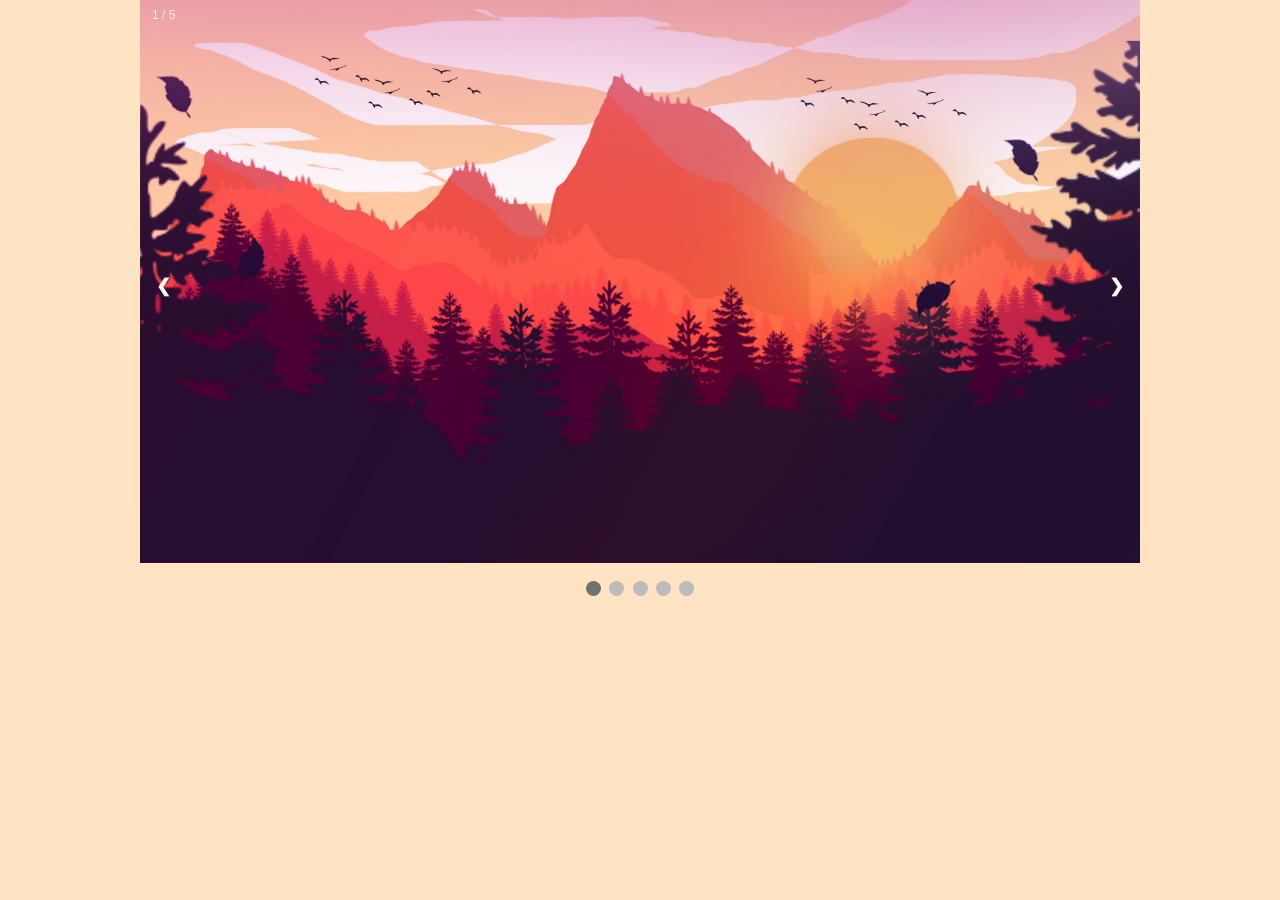
<file: collect.html>
<!DOCTYPE html>
<html lang="en">

<head>
    <meta charset="UTF-8">
    <meta http-equiv="X-UA-Compatible" content="IE=edge">
    <meta name="viewport" content="width=device-width, initial-scale=1.0">
    <title>Images</title>

    <style>
        * {
            background-color: bisque;
            box-sizing: border-box
        }
        
        body {
            font-family: Verdana, sans-serif;
            margin: 0
        }
        
        .mySlides {
            display: none;
        }
        
        img {
            vertical-align: middle;
        }
        /* Slideshow container */
        
        .slideshow-container {
            max-width: 1000px;
            position: relative;
            margin: auto;
        }
        /* Next & previous buttons */
        
        .prev,
        .next {
            background-color: transparent;
            cursor: pointer;
            position: absolute;
            top: 50%;
            width: auto;
            padding: 16px;
            margin-top: -22px;
            color: white;
            font-weight: bold;
            font-size: 18px;
            transition: 0.6s ease;
            border-radius: 0 3px 3px 0;
            user-select: none;
        }
        /* Position the "next button" to the right */
        
        .next {
            right: 0;
            border-radius: 3px 0 0 3px;
        }
        /* On hover, add a black background color with a little bit see-through */
        
        .prev:hover,
        .next:hover {
            color: fuchsia;
            background-color: rgba(0, 0, 0, 0.8);
        }
        /* Caption text */
        /* .text {
            background-color: transparent;
            color: #f2f2f2;
            font-size: 15px;
            padding: 8px 12px;
            position: absolute;
            bottom: 8px;
            width: 100%;
            text-align: center;
        } */
        /* Slide number (1/3 etc) */
        
        .numbertext {
            padding-top: 50%;
            background-color: unset;
            color: #f2f2f2;
            font-size: 12px;
            padding: 8px 12px;
            position: absolute;
            top: 0;
        }
        /* The dots/bullets/indicators */
        
        .dot {
            cursor: pointer;
            height: 15px;
            width: 15px;
            margin: 0 2px;
            background-color: #bbb;
            border-radius: 50%;
            display: inline-block;
            transition: background-color 0.6s ease;
        }
        
        .active,
        .dot:hover {
            background-color: #717171;
        }
        /* Fading animation */
        
        .fade {
            -webkit-animation-name: fade;
            -webkit-animation-duration: 1.5s;
            animation-name: fade;
            animation-duration: 1.5s;
        }
        
        @-webkit-keyframes fade {
            from {
                opacity: .4
            }
            to {
                opacity: 1
            }
        }
        
        @keyframes fade {
            from {
                opacity: .4
            }
            to {
                opacity: 1
            }
        }
        /* On smaller screens, decrease text size */
        
        @media only screen and (max-width: 300px) {
            .prev,
            .next,
            .text {
                font-size: 11px
            }
        }
    </style>
</head>


<body>

    <div class="slideshow-container">

        <div class="mySlides fade">
            <div class="numbertext">1 / 5</div>
            <img src="pic1.jpg" style="width:100%">
            <!-- <div class="text">Space</div> -->
        </div>

        <div class="mySlides fade">
            <div class="numbertext">2 / 5</div>
            <img src="pic2.jpg" style="width:100%">
            <!-- <div class="text">Ocean</div> -->
        </div>

        <div class="mySlides fade">
            <div class="numbertext">3 / 5</div>
            <img src="pic3.jpg" style="width:100%">
            <!-- <div class="text">Red Moon</div> -->
        </div>

        <div class="mySlides fade">
            <div class="numbertext">4 / 5</div>
            <img src="pic4.jpg" style="width:100%">
            <!-- <div class="text">Leaf</div> -->
        </div>

        <div class="mySlides fade">
            <div class="numbertext">5 / 5</div>
            <img src="pic5.jpg" style="width:100%">
            <!-- <div class="text">3D-cube</div> -->
        </div>

        <a class="prev" onclick="plusSlides(-1)">&#10094;</a>
        <a class="next" onclick="plusSlides(1)">&#10095;</a>

    </div>
    <br>

    <div style="text-align:center">
        <span class="dot" onclick="currentSlide(1)"></span>
        <span class="dot" onclick="currentSlide(2)"></span>
        <span class="dot" onclick="currentSlide(3)"></span>
        <span class="dot" onclick="currentSlide(4)"></span>
        <span class="dot" onclick="currentSlide(5)"></span>
    </div>

    <script>
        var slideIndex = 1;
        showSlides(slideIndex);

        function plusSlides(n) {
            showSlides(slideIndex += n);
        }

        function currentSlide(n) {
            showSlides(slideIndex = n);
        }

        function showSlides(n) {
            var i;
            var slides = document.getElementsByClassName("mySlides");
            var dots = document.getElementsByClassName("dot");
            if (n > slides.length) {
                slideIndex = 1
            }
            if (n < 1) {
                slideIndex = slides.length
            }
            for (i = 0; i < slides.length; i++) {
                slides[i].style.display = "none";
            }
            for (i = 0; i < dots.length; i++) {
                dots[i].className = dots[i].className.replace(" active", "");
            }
            slides[slideIndex - 1].style.display = "block";
            dots[slideIndex - 1].className += " active";
        }
    </script>
</body>

</body>

</html>
</file>
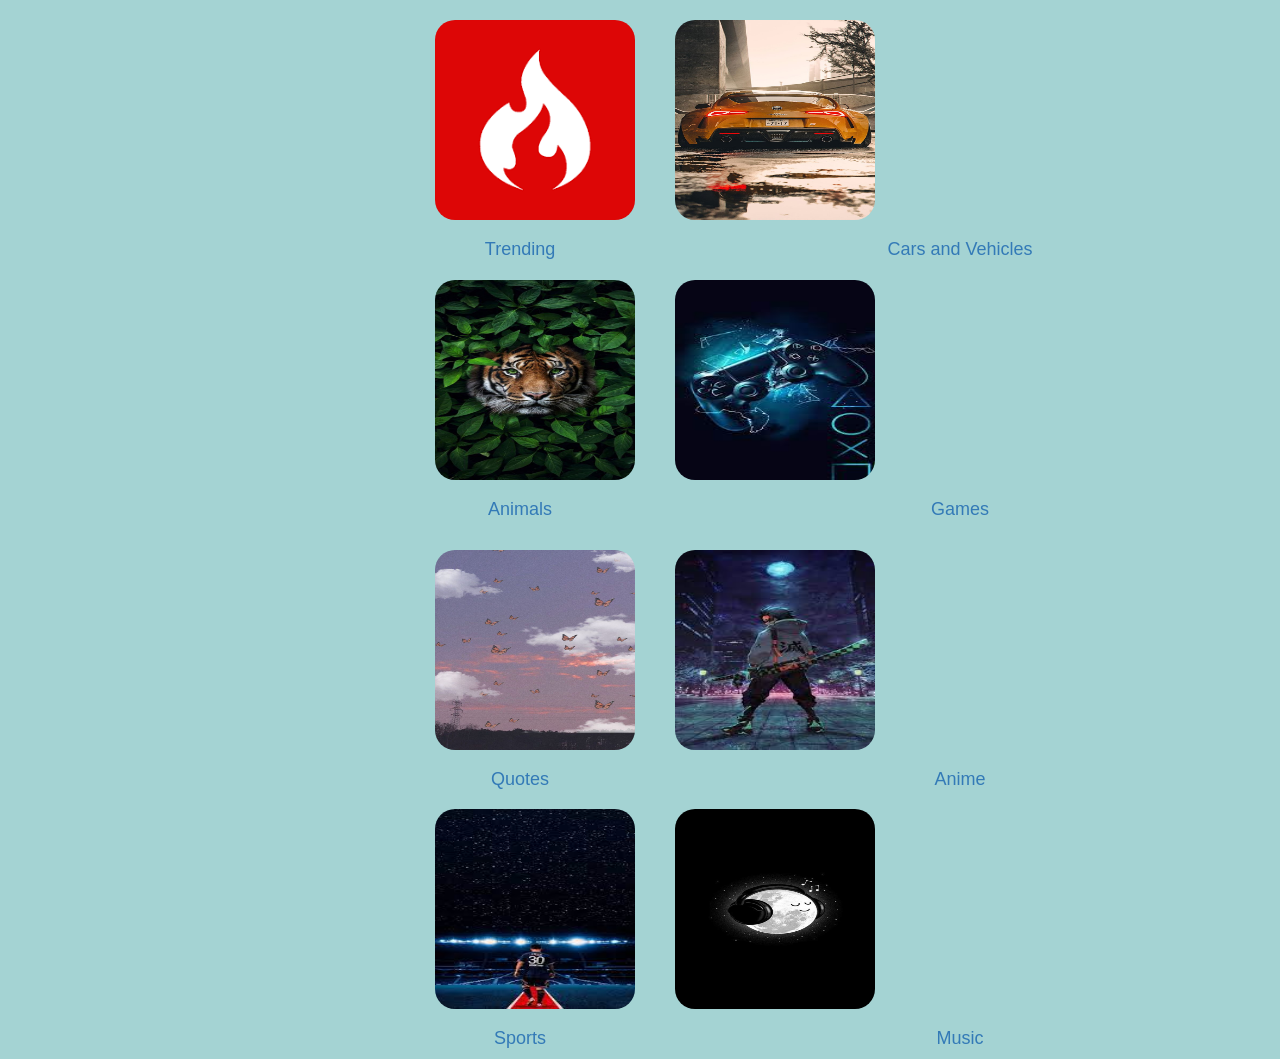
<file: images.html>
<!DOCTYPE html>
<html lang="en">
<head>
    <meta charset="UTF-8">
    <meta http-equiv="X-UA-Compatible" content="IE=edge">
    <meta name="viewport" content="width=device-width, initial-scale=1.0">
    <title>Images</title>
    <script src="https://maxcdn.bootstrapcdn.com/bootstrap/3.4.1/js/bootstrap.min.js"></script>
    <link rel="stylesheet" href="https://maxcdn.bootstrapcdn.com/bootstrap/3.4.1/css/bootstrap.min.css">
    <link rel="stylesheet" href="home1.css">
</head>
<body>
    <div>
        <div class="container col-lg-6">
            <div class="course div1">
                <a href="Random.html">
                    <figure><img src="download.png" alt=""></figure>
                    <h4>Trending</h4>
                </a>
                
                <a href="animals.html">
                    <figure><img src="animals.jpg" alt=""></figure>
                    <h4>Animals</h4>
                </a>
            </div>

        </div>
        <div class="course div2 col-lg-6">
            <a href="Vehicles.html">
                <figure><img src="cars.jpg" alt=""></figure>
                <h4>Cars and Vehicles</h4>
            </a>
            <a href="games.html">
                <figure><img src="games.jfif" alt=""></figure>
                <h4>Games</h4>
            </a>
        </div>
        <div class="course col-lg-6">
            <div class="course div1">
            <a href="quotes.html">
                <figure><img src="quotes.png" alt=""></figure>
                <h4>Quotes</h4>
            </a>
            <a href="sports.html">
                <figure><img src="sports.jfif" alt=""></figure>
                <h4>Sports</h4>
            </a>
        </div>
        </div>
        <div class="course div2 col-lg-6">
            <a href="Anime.html">
                <figure><img src="anime.jfif" alt=""></figure>
                <h4>Anime</h4>
            </a>
            <a href="music.html">
                <figure><img src="music.jpg" alt=""></figure>
                <h4>Music</h4>
            </a>
        </div>
    </div>
</body>
</html>
</file>
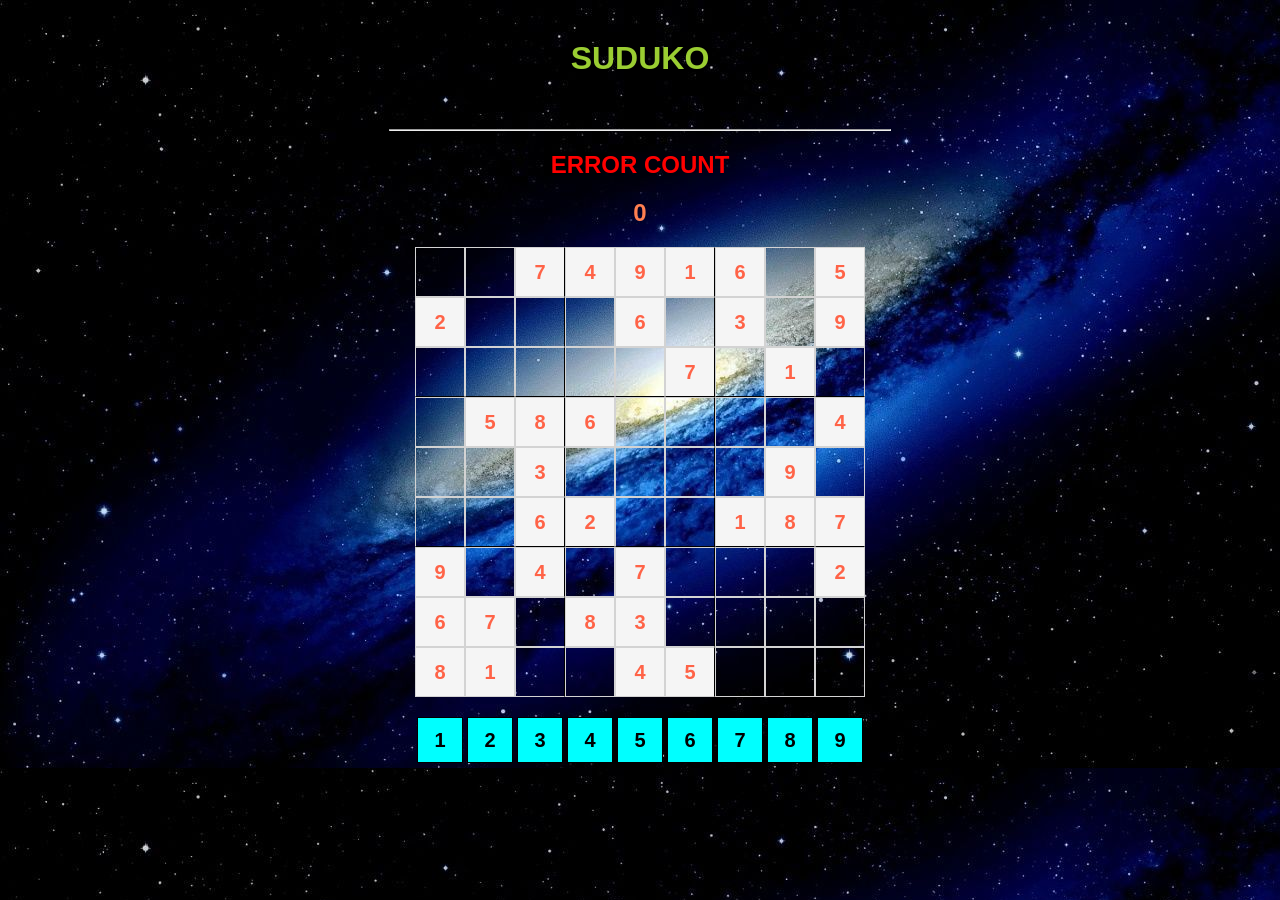
<file: sudoku.html>
<html>

<head>
    <meta charset="UTF-8">
    <meta name="viewport" content="width=device-width initial-scale=1.0 user-scalable=no">
    <title>Sudoku</title>

    <link rel="stylesheet" href="sudoku.css">
    <script src="sudoku.js"></script>
</head>

<body>
    <h1 style="color: yellowgreen; font-family: 'Segoe UI', Tahoma, Geneva, Verdana, sans-serif; line-height: 100px;">SUDUKO</h1>
    <hr>
    <h2 style="color: red;">ERROR COUNT</h2>
    <h2 id="errors"> 0</h2>

    <!-- 9x9 board -->
    <div id="board"></div>
    <br>
    <div id="digits">
    </div>

</body>


</html>
</file>
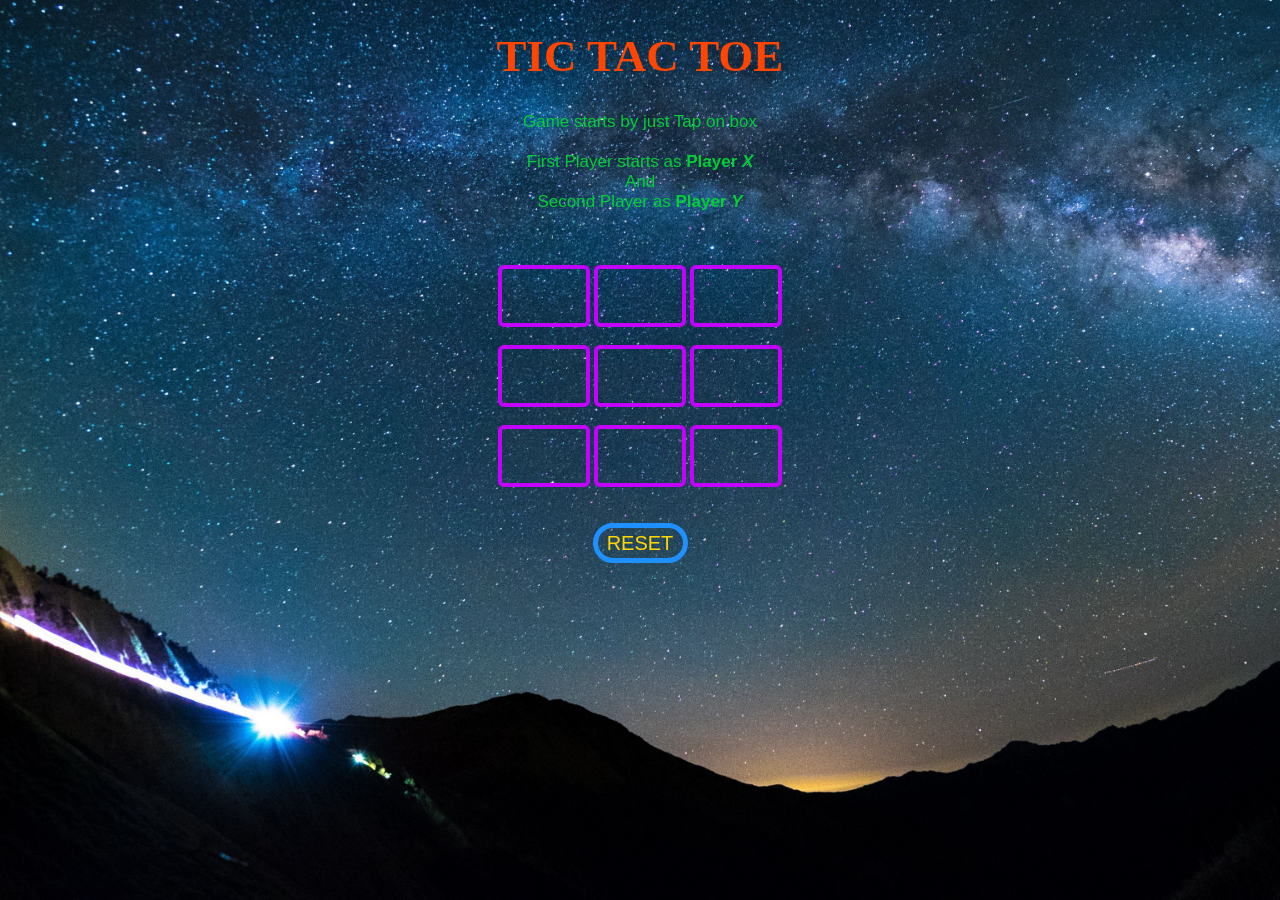
<file: Tic-tac.html>
<!DOCTYPE html>
<html lang="en">

<head>
    <meta charset="UTF-8">
    <meta http-equiv="X-UA-Compatible" content="IE=edge">
    <meta name="viewport" content="width=device-width, initial-scale=1.0">
    <title>Tic-Tac</title>
    <script language="javascript"></script>
    <script src="Tic-Tac.js"></script>
    <link rel="stylesheet" href="Tic-Tac.css">
</head>

<body>

    <div id="main">
        <h1>TIC TAC TOE</h1>

        <!-- Game Instructions -->
        <p id="ins">Game starts by just Tap on box
            <br><br>First Player starts as
            <strong>Player <em> X</em></strong><br>And<br>Second Player as <strong>Player <em> Y</em></strong>
        </p>


        <br><br>
        <!-- 3*3 grid of Boxes -->
        <input type="text" id="b1" onclick="myfunc_3(); myfunc();" readonly>

        <input type="text" id="b2" onclick="myfunc_4(); myfunc();" readonly>

        <input type="text" id="b3" onclick="myfunc_5(); myfunc();" readonly>
        <br><br>

        <input type="text" id="b4" onclick="myfunc_6(); myfunc();" readonly>

        <input type="text" id="b5" onclick="myfunc_7(); myfunc();" readonly>

        <input type="text" id="b6" onclick="myfunc_8(); myfunc();" readonly>
        <br><br>

        <input type="text" id="b7" onclick="myfunc_9(); myfunc();" readonly>

        <input type="text" id="b8" onclick="myfunc_10();myfunc();" readonly>

        <input type="text" id="b9" onclick="myfunc_11();myfunc();" readonly>

        <!-- Grid end here  -->
        <br><br><br>
        <!-- Button to reset game -->
        <button id="but" onclick="myfunc_2()">
            RESET
        </button>

        <br><br>
        <!-- Space to show player turn -->
        <p id="print"></p>


    </div>
</body>

</html>
</file>
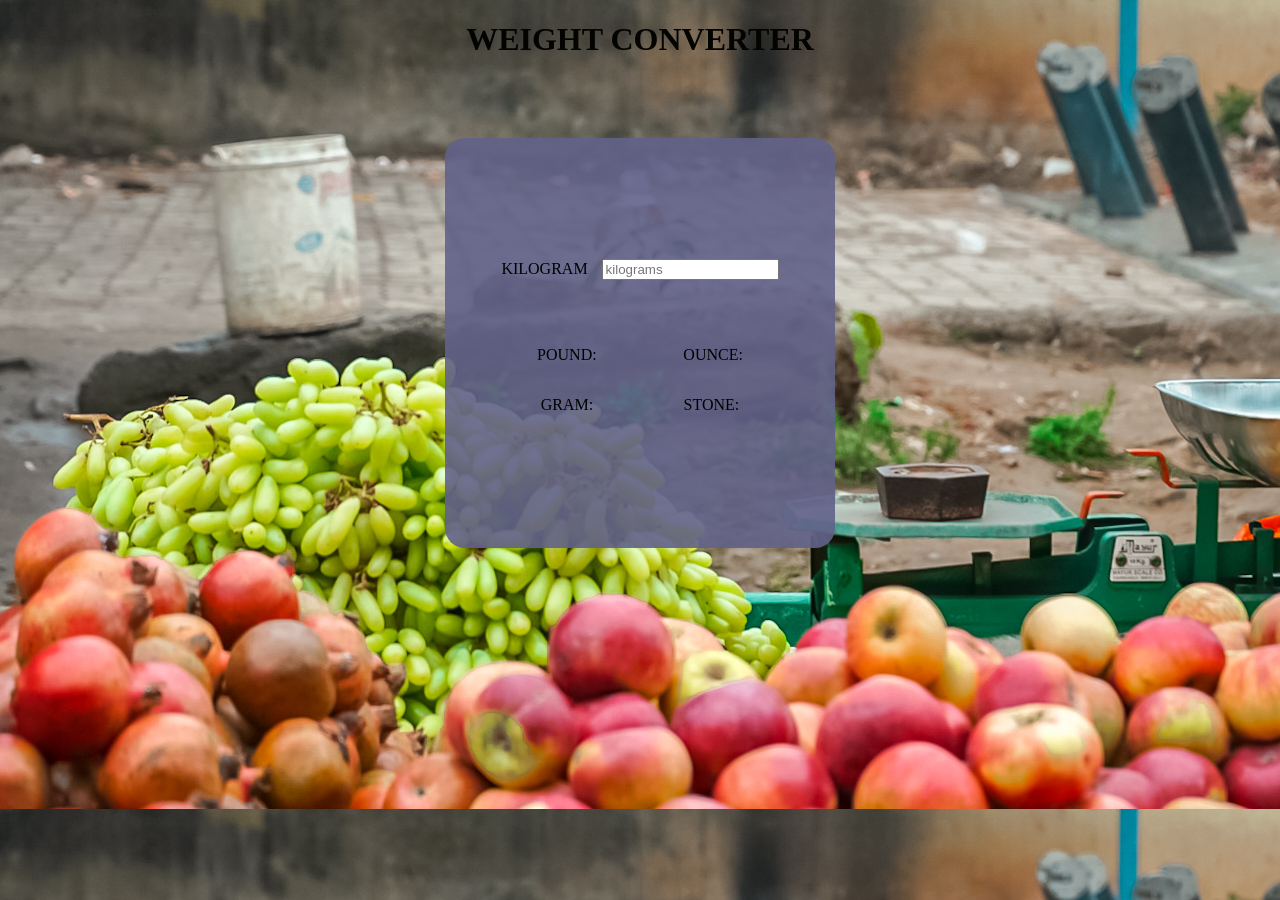
<file: Weight.html>
<!DOCTYPE html>
<html>
  <head>
    <title>Weight Converter</title>
    <style>
      span {
        color: white;
        font-family: "Franklin Gothic Medium", "Arial Narrow", Arial, sans-serif;
      }
      h1 {
        text-align: center;
      }
      .myConverter {
        border: 5px outset rgba(255, 0, 0, 0);
        background-color: rgba(98, 98, 137, 0.9);
        border-radius: 20px;
        text-align: center;
        position: relative;
        margin-left: auto;
        margin-right: auto;
        width: 30%;
        opacity: 30;
        min-height: 300px;
        word-spacing: 10px;
        padding-top: 100px;
        margin-top: 80px;
      }

      .box {
        display: flex;
        justify-content: space-evenly;
      }
      .main {
        margin-bottom: 50px;
      }
    </style>
  </head>
  <body style="background-image: url('A7301919.jpg')">
    <h1 style="color: rgb(3, 3, 0)">WEIGHT CONVERTER</h1>

    <div class="myConverter">
      <p class="main">
        <label>KILOGRAM </label>
        <input
          id="kilogram"
          type="number"
          placeholder="kilograms"
          oninput="kiloweightConvert(this.value)"
          onchange="kiloweightConvert(this.value)"
        />
      </p>

      <!-- output field-->

      <div class="box">
        <p>POUND: <span id="Pounds"></span></p>

        <p>OUNCE: <span id="Ounces"></span></p>
      </div>
      <div class="box">
        <p>GRAM: <span id="Grams"></span></p>

        <p>STONE: <span id="Stones"></span></p>
      </div>
    </div>
    <script>
      //function that evaluates the weight and return result
      function kiloweightConvert(value) {
        document.getElementById("Pounds").innerHTML = value * 2.2046;
        document.getElementById("Ounces").innerHTML = value * 35.274;
        document.getElementById("Grams").innerHTML = value * 1000;
        document.getElementById("Stones").innerHTML = value * 0.1574;
      }
    </script>
  </body>
</html>
</file>
<file: home1.css>
@import url('https://fonts.googleapis.com/css2?family=Abril+Fatface&family=Poppins:wght@300;400;500;600;700;800&family=Syne+Mono&display=swap');


* {
    background-color: rgb(164, 211, 211);
}


.head {
    font-weight: bolder;
    text-align: center;
    padding: 30px;
}

figure {
    overflow: hidden;
    width: 200px;
    height: 200px;
}

.course a figure {
    border-radius: 10%;
    margin: 20px;
}

.course a img {
    width: 200px;
    height: 200px;
    transition: all .5s ease;
}

.div1 {
    margin-left: 400px;
}


.course a img:hover {
    transform: scale(1.2);
}h4{
    text-align: center;
}
</file>
<file: sudoku.css>
body {
    background: url('chrome.jpg');
    font-family: Arial, Helvetica, sans-serif;
    text-align: center;
}

hr {
    width: 500px;
}

#errors {
    color: coral;
}

#board {
    width: 450px;
    height: 450px;
    margin: 0 auto;
    display: flex;
    flex-wrap: wrap;
    color: tomato;
}

.tile {
    width: 48px;
    height: 48px;
    border: 1px solid lightgray;
    /* Text */
    font-size: 20px;
    font-weight: bold;
    display: flex;
    justify-content: center;
    align-items: center;
}

#digits {
    width: 450px;
    height: 50px;
    margin: 0 auto;
    display: flex;
    flex-wrap: wrap;
}

.number {
    width: 44px;
    height: 44px;
    border: 1px solid black;
    margin: 2px;
    background-color: aqua;
    /* Text */
    font-size: 20px;
    font-weight: bold;
    display: flex;
    justify-content: center;
    align-items: center;
}

.number-selected {
    background-color: gray;
}

.tile-start {
    background-color: whitesmoke;
}

.horizontal-line {
    border-bottom: 1px solid black;
}

.vertical-line {
    border-right: 1px solid black;
}
</file>
<file: Tic-Tac.css>
* {
    background-image: url('tic-tacbg.jpg');
    background-repeat: no-repeat;
    background-attachment: fixed;
    background-size: cover;
}


/* Heading */

h1 {
    color: orangered;
    font-size: 45px;
}


/* 3*3 Grid */

#b1,
#b2,
#b3,
#b4,
#b5,
#b6,
#b7,
#b8,
#b9 {
    width: 80px;
    height: 52px;
    margin: auto;
    border: 4px solid #C400FF;
    border-radius: 6px;
    font-size: 30px;
    text-align: center;
    cursor: pointer;
}


/* Reset Button */

#but {
    box-sizing: border-box;
    width: 95px;
    height: 40px;
    border: 5px solid dodgerblue;
    margin: auto;
    border-radius: 20px;
    font-family: Verdana, Geneva, Tahoma, sans-serif;
    color: gold;
    font-size: 20px;
    cursor: pointer;
}

#but:hover {
    color: greenyellow;
}


/* Player turn space */

#print {
    font-family: Verdana, Geneva, Tahoma, sans-serif;
    color: #FAFF00;
    font-size: 20px;
}


/* Main Container */

#main {
    text-align: center;
}


/* Game Instruction Text */

#ins {
    font-family: Verdana, Geneva, Tahoma, sans-serif;
    color: rgb(2, 206, 53);
    font-size: 17px;
}
</file>
